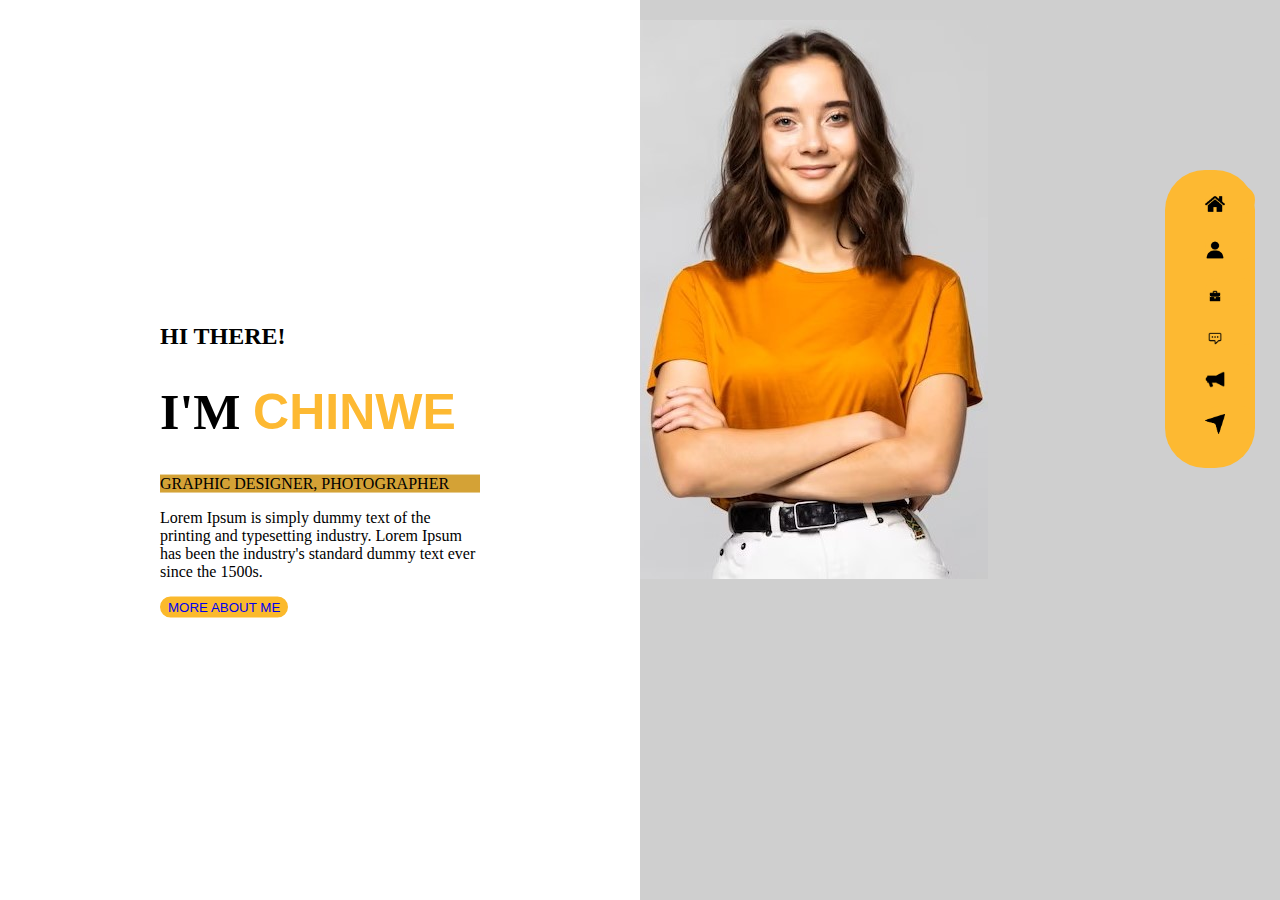
<file: portfolio/index.html>
<!DOCTYPE html>
<html lang="en">
<head>
    <meta charset="UTF-8">
    <meta http-equiv="X-UA-Compatible" content="IE=edge">
    <meta name="viewport" content="width=device-width, initial-scale=1.0">
    <link rel="stylesheet" href="./css/home.css">
    <title>Document</title>
</head>
<body>
    <div class="split left">
        <div class="centered">
            <h2>HI THERE!</h2>
            <h1 class="name1">I'M <span class="name"> CHINWE </span></h1>
            <div class="text">
                <p>GRAPHIC DESIGNER, PHOTOGRAPHER</p>
            </div>
            <p class="text_one">
                Lorem Ipsum is simply dummy text of the printing and typesetting industry.
                Lorem Ipsum has been the industry's standard dummy text ever since the 1500s.
            </p>
            <button class="btn"> <a href="about_me.html"> MORE ABOUT ME </a> </button>
        </div>
      </div>
      
      <div class="split right">
        <div class="bottom">
          <img src="./images/lady_3.jpg" alt="Avatar lady">

            <div class="contact_list">
                <ul>
                    <li> <a href="home.html"> <img src="./images/home.png" alt=""> </a> </li> </br>
                    <li> <a href="about_me.html"> <img src="./images/aboutme.png" alt=""> </a> </li> </br>
                    <li> <a href="resume.html"> <img src="./images/resume.png" alt=""> </a> </li> </br>
                    <li> <a href="portfolio.html"> <img src="./images/portfolio.png" alt=""> </a> </li> </br>
                    <li> <a href="testimonials.html"> <img src="./images/testimonials.png" alt=""> </a> </li> </br>
                    <li> <a href="contact.html"> <img src="./images/contact.png" alt=""> </a> </li> </br>
                </ul>
            </div>

        </div>
      </div>
</body>
</html>
</file>
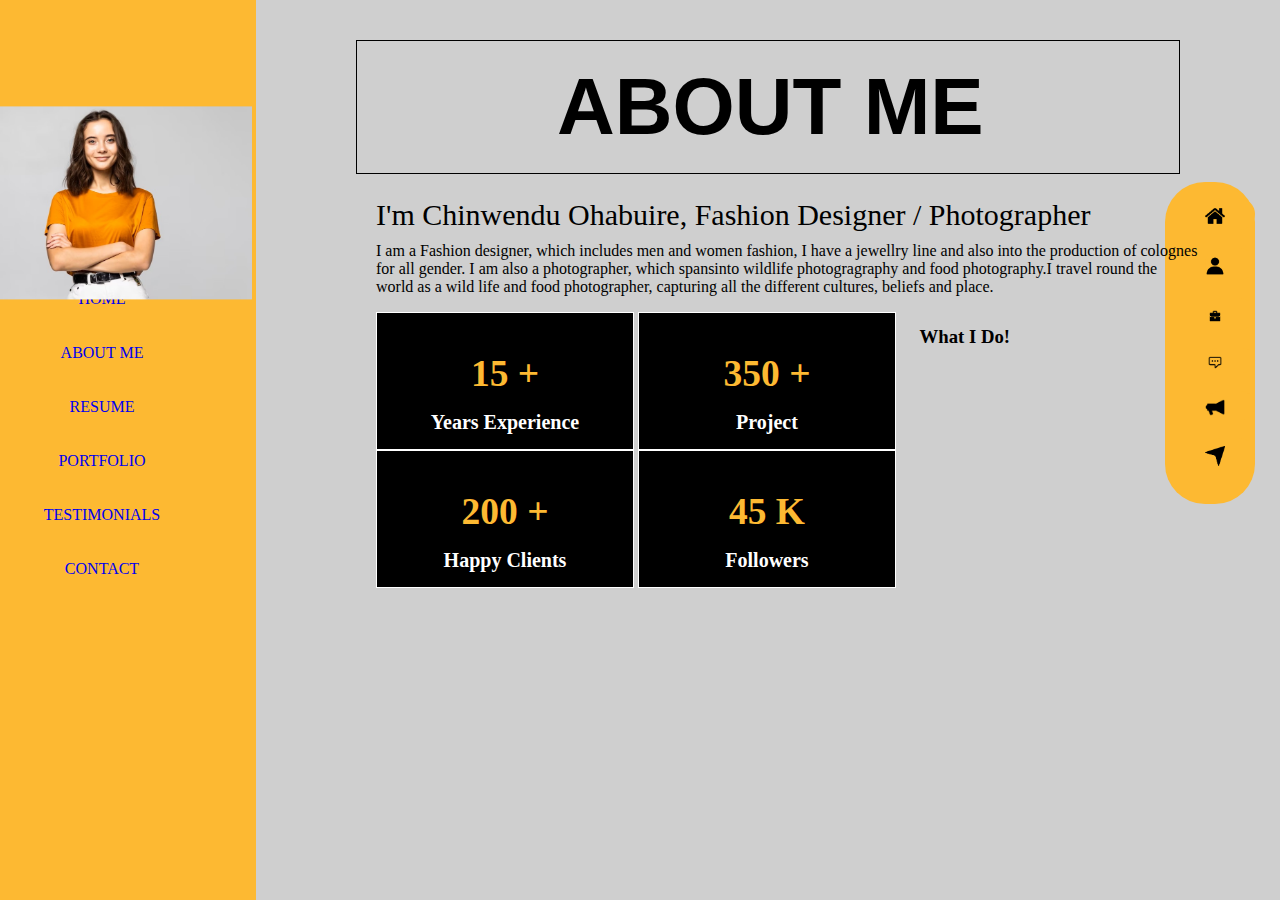
<file: portfolio/about_me.html>
<!DOCTYPE html>
<html lang="en">
<head>
    <meta charset="UTF-8">
    <meta http-equiv="X-UA-Compatible" content="IE=edge">
    <meta name="viewport" content="width=device-width, initial-scale=1.0">
    <link rel="stylesheet" href="./css/about_me.css">
    <title>Document</title>
</head>
<body>
    <div class="split left">

        <div class="centered">
            <img src="./images/lady_2.jpg" alt="">
        </div>

        <div class="left_link">
            <ul>
                <li> <a href="home.html"> HOME </a> </li> </br> </br>
                <li> <a href="about_me.html"> ABOUT ME </a> </li> </br> </br>
                <li> <a href="resume.html"> RESUME </a> </li> </br> </br>
                <li> <a href="portfolio.html"> PORTFOLIO </a> </li> </br> </br>
                <li> <a href="testimonials.html"> TESTIMONIALS </a> </li> </br> </br>
                <li> <a href="contact.html"> CONTACT </a> </li> </br> </br>
            </ul>
        </div>

    </div>
      
    <div class="split right">
        <div class="bottom">

            <div class="about_me">
                <h1> <span id="about_move"> ABOUT ME </span> </h1>
            </div>  
          
            <div class="mid_info">
                    <div class="mid_info1">
                        <p> I'm <span> Chinwendu Ohabuire, </span> Fashion Designer / Photographer </p>
                    </div>

                    <div class="contact_list">
                        <ul>
                            <li> <a href="home.html"> <img src="./images/home.png" alt=""> </a> </li> </br>
                            <li> <a href="about_me.html"> <img src="./images/aboutme.png" alt=""> </a> </li> </br>
                            <li> <a href="resume.html"> <img src="./images/resume.png" alt=""> </a> </li> </br>
                            <li> <a href="portfolio.html"> <img src="./images/portfolio.png" alt=""> </a> </li> </br>
                            <li> <a href="testimonials"> <img src="./images/testimonials.png" alt=""> </a> </li> </br>
                            <li> <a href="contact"> <img src="./images/contact.png" alt=""> </a> </li> </br>
                        </ul>
                    </div>

                    <div class="mid_info2">
                        <p> I am a Fashion designer, which includes men and women fashion, I have a jewellry line and also into the production of colognes <br>
                             for all gender.
                            I am also a photographer, which spansinto wildlife photogragraphy and food photography.I travel round the world as a wild life and
                            food photographer, capturing all the different cultures, beliefs and place.
                        </p>
                    </div>  
                    
                    <div class="four_divs">
                        <div class="four_divs1"> <h2> <span> 15 + </span> <br> <span class="co"> Years Experience </span> </h2> </div> 
                        <div class="four_divs1"> <h2> <span> 350 + </span> <br> <span class="co"> Project </span> </h2> </div> </br>
                        <div class="four_divs1"> <h2> <span> 200 + </span> <br> <span class="co"> Happy Clients </span> </h2> </div> 
                        <div class="four_divs1"> <h2> <span> 45 K </span> <br> <span class="co"> Followers </span> </h2> </div>
                    </div>

                    <div class="work">
                        <h3> What I Do! </h3>
                        <div> </div>
                    </div>

            </div>

        </div>
    </div>
    
</body>
</html>
</file>
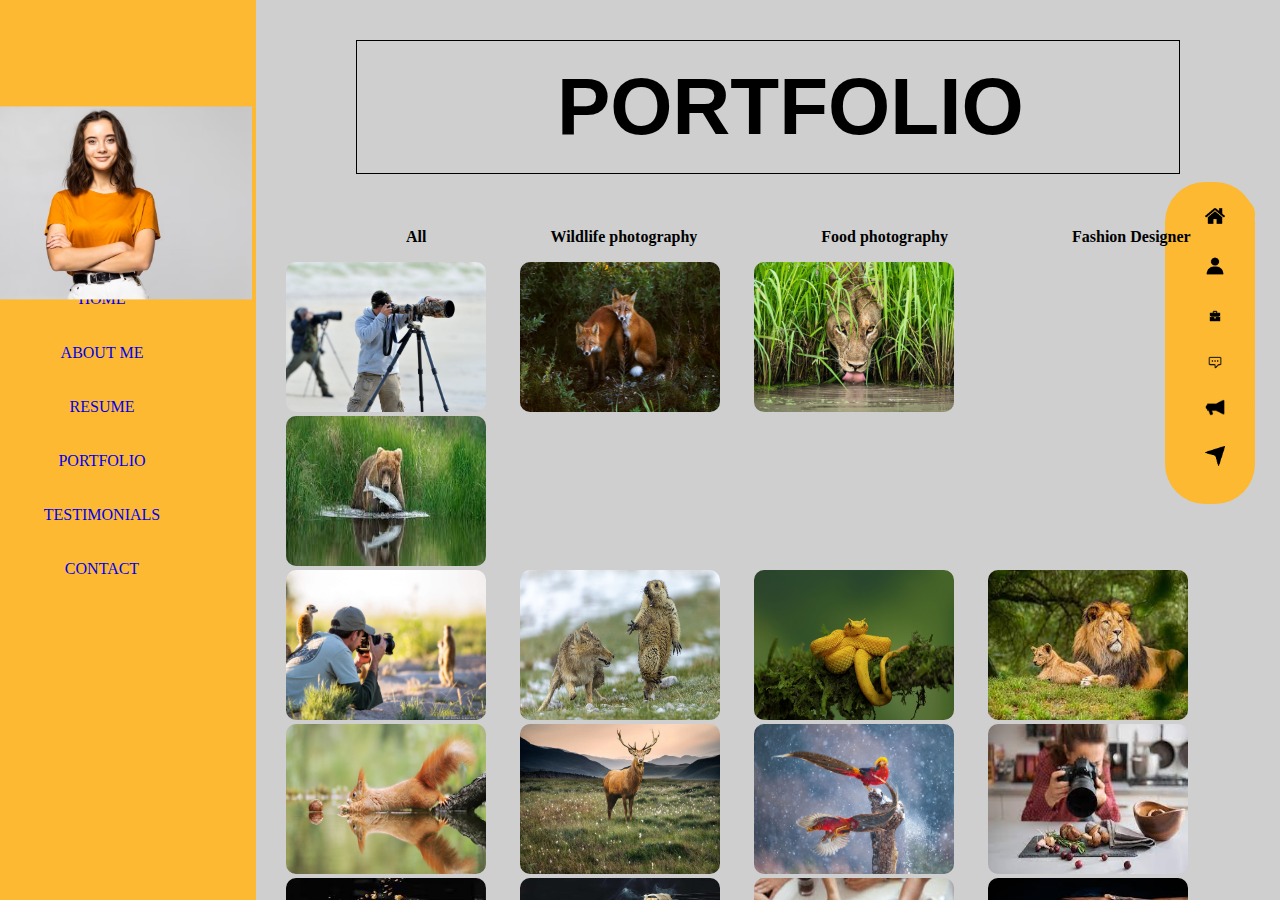
<file: portfolio/all.html>
<!DOCTYPE html>
<html lang="en">
<head>
    <meta charset="UTF-8">
    <meta http-equiv="X-UA-Compatible" content="IE=edge">
    <meta name="viewport" content="width=device-width, initial-scale=1.0">
    <link rel="stylesheet" href="./css/portfolio.css">
    <title>Document</title>
</head>
<body>
    <div class="split left">
        <div class="centered">
            <img src="./images/lady_2.jpg" alt="">
        </div>

        <div class="left_link">
            <ul>
                <li> <a href="home.html"> HOME </a> </li> </br> </br>
                <li> <a href="about_me.html"> ABOUT ME </a> </li> </br> </br>
                <li> <a href="resume.html"> RESUME </a> </li> </br> </br>
                <li> <a href="portfolio.html"> PORTFOLIO </a> </li> </br> </br>
                <li> <a href="testimonials.html"> TESTIMONIALS </a> </li> </br> </br>
                <li> <a href="contact.html"> CONTACT </a> </li> </br> </br>
            </ul>
        </div>        
    </div>
      
    <div class="split right">
        <div class="bottom">

            <div class="about_me">
                <h1> <span id="about_move"> PORTFOLIO </span> </h1>
            </div>  
          
            <div id="content">
            <ul id="contents">
                <li> <a href="all.html"> All</a></li>
                <li> <a href="wildlife photography.html"> Wildlife photography</a></li>
                <li> <a href="food photography.html"> Food photography</a></li>
                <li> <a href="fashion designer.html"> Fashion Designer</a></li>
            </div>

            </ul>

                    <div class="contact_list">
                        <ul>
                            <li> <a href="home.html"> <img src="./images/home.png" alt=""> </a> </li> </br>
                            <li> <a href="about_me.html"> <img src="./images/aboutme.png" alt=""> </a> </li> </br>
                            <li> <a href="resume.html"> <img src="./images/resume.png" alt=""> </a> </li> </br>
                            <li> <a href="portfolio.html"> <img src="./images/portfolio.png" alt=""> </a> </li> </br>
                            <li> <a href="testimonials"> <img src="./images/testimonials.png" alt=""> </a> </li> </br>
                            <li> <a href="contact"> <img src="./images/contact.png" alt=""> </a> </li> </br>
                        </ul>
                    </div>

                    <div id="pictures">
                        <img src="./projectimages/p1.jpg" alt="">
                        <img src="./projectimages/p2.jpg" alt="">
                        <img src="./projectimages/p3.webp" alt="">
                        <img src="./projectimages/p4.jpg" alt=""> <br>
                        <img src="./projectimages/p5.jpg" alt="">
                        <img src="./projectimages/p6.jpg" alt="">
                        <img src="./projectimages/p7.webp" alt="">
                        <img src="./projectimages/p8.jpg" alt=""> <br>
                        <img src="./projectimages/p9.png" alt="">
                        <img src="./projectimages/p10.webp" alt="">
                        <img src="./projectimages/p11.jpg" alt="">
                        <img src="./projectimages/f1.jpg" alt="">
                        <img src="./projectimages/f2.jpg" alt="">
                        <img src="./projectimages/f3.jpg" alt="">
                        <img src="./projectimages/f4.jpg" alt="">
                        <img src="./projectimages/f5.jpg" alt="">
                        <img src="./projectimages/f6.jpg" alt="">
                        <img src="./projectimages/d1.jpg" alt="">
                        <img src="./projectimages/d2.jpg" alt="">
                        <img src="./projectimages/d3.jpg" alt="">
                        <img src="./projectimages/d4.jpg" alt="">
                        <img src="./projectimages/d5.webp" alt="">
                        <img src="./projectimages/d6.jpg" alt="">
                        
                    </div>
</body>
</html>
</file>
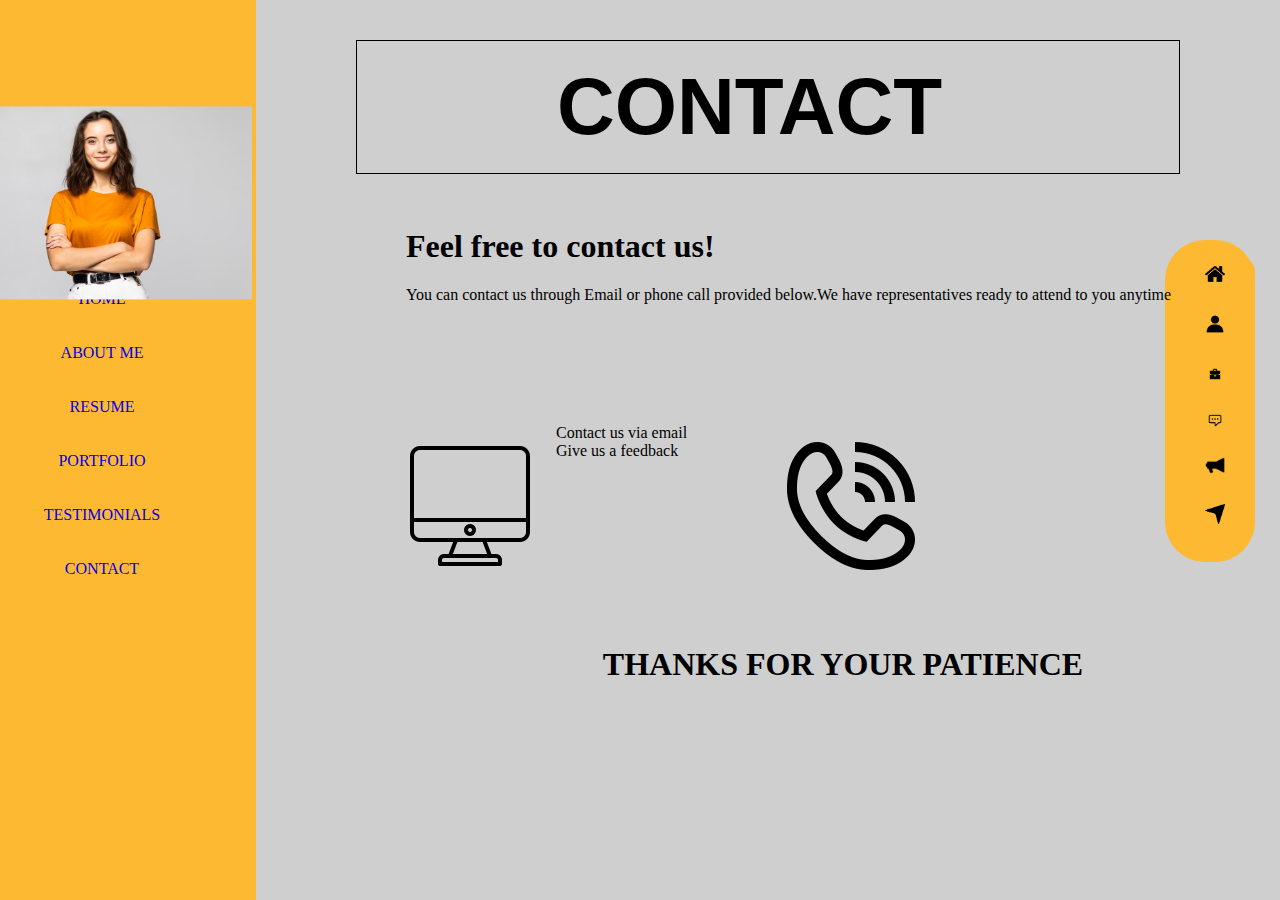
<file: portfolio/contact.html>
<!DOCTYPE html>
<html lang="en">
<head>
    <meta charset="UTF-8">
    <meta http-equiv="X-UA-Compatible" content="IE=edge">
    <meta name="viewport" content="width=device-width, initial-scale=1.0">
    <link rel="stylesheet" href="./css/contact.css">
    <title>Document</title>
</head>
<body>
    <body>
        <div class="split left">
            <div class="centered">
                <img src="./images/lady_2.jpg" alt="">
            </div>
    
            <div class="left_link">
                <ul>
                    <li> <a href="home.html"> HOME </a> </li> </br> </br>
                    <li> <a href="about_me.html"> ABOUT ME </a> </li> </br> </br>
                    <li> <a href="resume.html"> RESUME </a> </li> </br> </br>
                    <li> <a href="portfolio.html"> PORTFOLIO </a> </li> </br> </br>
                    <li> <a href="testimonials.html"> TESTIMONIALS </a> </li> </br> </br>
                    <li> <a href="contact.html"> CONTACT </a> </li> </br> </br>
                </ul>
            </div>        
        </div>
          
        <div class="split right">
            <div class="bottom">
    
                <div class="about_me">
                    <h1> <span id="about_move"> CONTACT </span> </h1>
                </div>  
              
               <div class="write">
                <h1>Feel free to contact us! </h1>
                <p>You can contact us through Email or phone call provided below.We have representatives ready to attend to you anytime</p>

                <div class="contact_list">
                    <ul>
                        <li> <a href="home.html"> <img src="./images/home.png" alt=""> </a> </li> </br>
                        <li> <a href="about_me.html"> <img src="./images/aboutme.png" alt=""> </a> </li> </br>
                        <li> <a href="resume.html"> <img src="./images/resume.png" alt=""> </a> </li> </br>
                        <li> <a href="portfolio.html"> <img src="./images/portfolio.png" alt=""> </a> </li> </br>
                        <li> <a href="testimonials"> <img src="./images/testimonials.png" alt=""> </a> </li> </br>
                        <li> <a href="contact"> <img src="./images/contact.png" alt=""> </a> </li> </br>
                    </ul>
                </div>

                <div class="classpic">
                    <span class="mail"> Contact us via email</span> <br>
                    <span class="feedback">Give us a feedback</span>
                    <img id="image1" src="./projectimages/computer1.png" alt="">
                    <img id="image2" src="./projectimages/phone.png" alt=""> 
                </div>

                <!-- <div class="classpic1">
                    <img src="./projectimages/phone.png" alt="">
                </div> -->
                <br>
                <br>

                <h1 class="note">THANKS FOR YOUR PATIENCE</h1>
            </div>
</body>
</html>
</file>
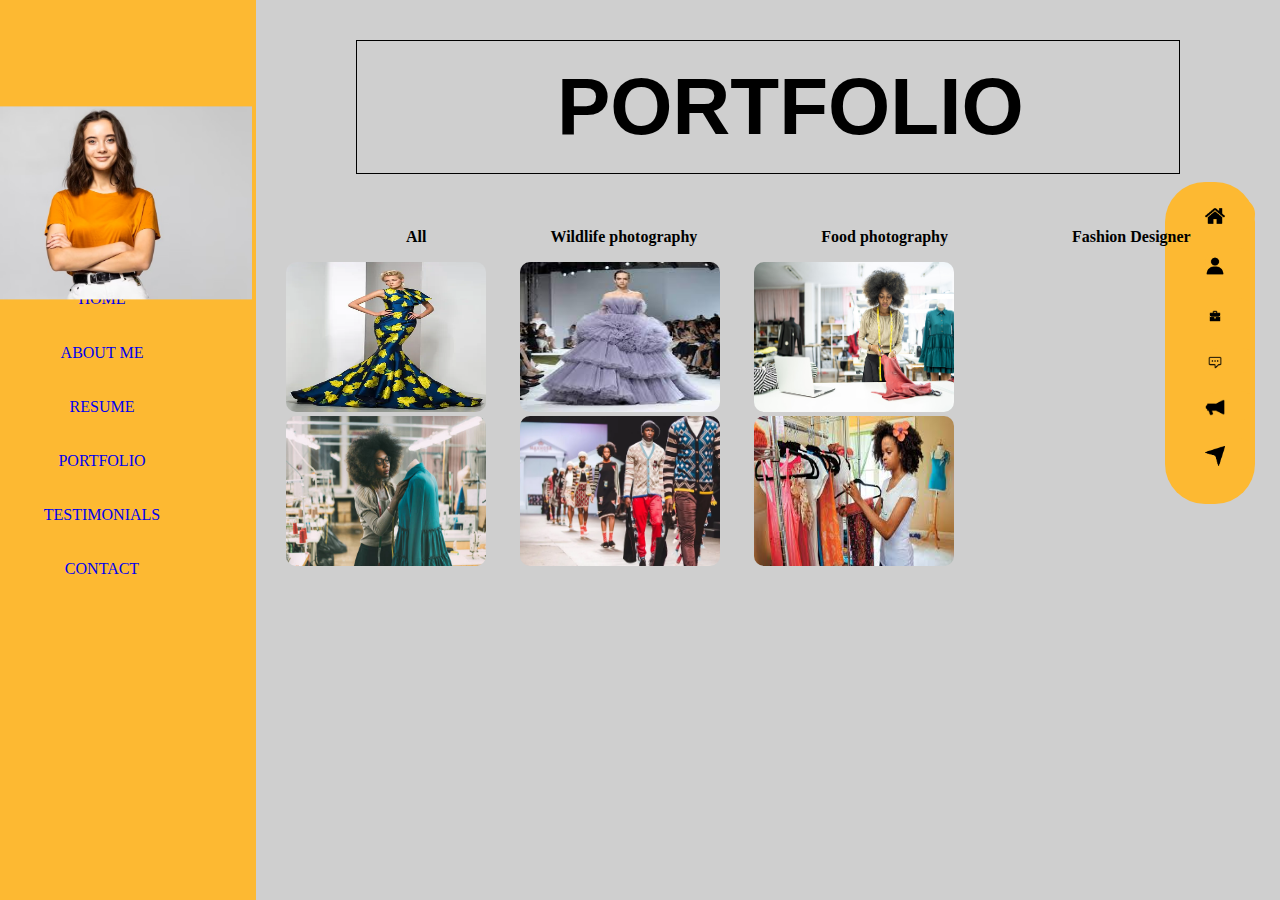
<file: portfolio/fashion designer.html>
<!DOCTYPE html>
<html lang="en">
<head>
    <meta charset="UTF-8">
    <meta http-equiv="X-UA-Compatible" content="IE=edge">
    <meta name="viewport" content="width=device-width, initial-scale=1.0">
    <link rel="stylesheet" href="./css/designer.css">
    <title>Document</title>
</head>
<body>
    <div class="split left">
        <div class="centered">
            <img src="./images/lady_2.jpg" alt="">
        </div>

        <div class="left_link">
            <ul>
                <li> <a href="home.html"> HOME </a> </li> </br> </br>
                <li> <a href="about_me.html"> ABOUT ME </a> </li> </br> </br>
                <li> <a href="resume.html"> RESUME </a> </li> </br> </br>
                <li> <a href="portfolio.html"> PORTFOLIO </a> </li> </br> </br>
                <li> <a href="testimonials.html"> TESTIMONIALS </a> </li> </br> </br>
                <li> <a href="contact.html"> CONTACT </a> </li> </br> </br>
            </ul>
        </div>        
    </div>
    <div class="split right">
        <div class="bottom">

            <div class="about_me">
                <h1> <span id="about_move"> PORTFOLIO </span> </h1>
            </div> 
            <div id="content">
                <ul id="contents">
                    <li> <a href="all.html"> All</a></li>
                    <li> <a href="wildlife photography.html"> Wildlife photography</a></li>
                    <li> <a href="food photography.html"> Food photography</a></li>
                    <li> <a href="fashion designer.html"> Fashion Designer</a></li>
                </div>
    

            <div class="contact_list">
                <ul>
                    <li> <a href="home.html"> <img src="./images/home.png" alt=""> </a> </li> </br>
                    <li> <a href="about_me.html"> <img src="./images/aboutme.png" alt=""> </a> </li> </br>
                    <li> <a href="resume.html"> <img src="./images/resume.png" alt=""> </a> </li> </br>
                    <li> <a href="portfolio.html"> <img src="./images/portfolio.png" alt=""> </a> </li> </br>
                    <li> <a href="testimonials"> <img src="./images/testimonials.png" alt=""> </a> </li> </br>
                    <li> <a href="contact"> <img src="./images/contact.png" alt=""> </a> </li> </br>
                </ul>
            </div> 

    <div class="designer">
        <img src="./projectimages/d1.jpg" alt="">
        <img src="./projectimages/d2.jpg" alt="">
        <img src="./projectimages/d3.jpg" alt="">
        <img src="./projectimages/d4.jpg" alt="">
        <img src="./projectimages/d5.webp" alt="">
        <img src="./projectimages/d6.jpg" alt="">
    </div>
    
</body>
</html>
</file>
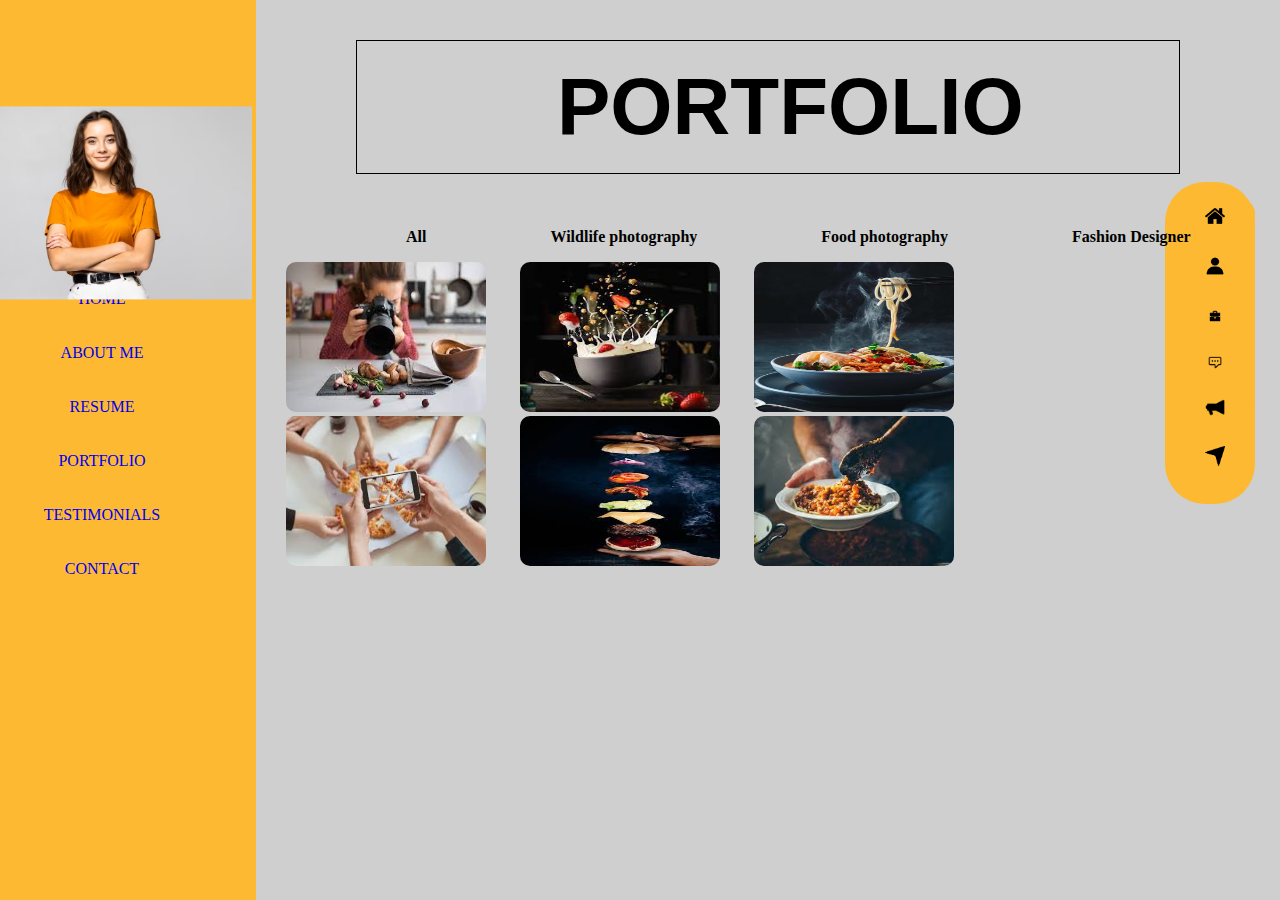
<file: portfolio/food photography.html>
<!DOCTYPE html>
<html lang="en">
<head>
    <meta charset="UTF-8">
    <meta http-equiv="X-UA-Compatible" content="IE=edge">
    <meta name="viewport" content="width=device-width, initial-scale=1.0">
    <link rel="stylesheet" href="./css/food.css">
    <title>Document</title>
</head>
<body>
    <div class="split left">
        <div class="centered">
            <img src="./images/lady_2.jpg" alt="">
        </div>

        <div class="left_link">
            <ul>
                <li> <a href="home.html"> HOME </a> </li> </br> </br>
                <li> <a href="about_me.html"> ABOUT ME </a> </li> </br> </br>
                <li> <a href="resume.html"> RESUME </a> </li> </br> </br>
                <li> <a href="portfolio.html"> PORTFOLIO </a> </li> </br> </br>
                <li> <a href="testimonials.html"> TESTIMONIALS </a> </li> </br> </br>
                <li> <a href="contact.html"> CONTACT </a> </li> </br> </br>
            </ul>
        </div>        
    </div>
    <div class="split right">
        <div class="bottom">

            <div class="about_me">
                <h1> <span id="about_move"> PORTFOLIO </span> </h1>
            </div> 
            <div id="content">
                <ul id="contents">
                    <li> <a href="all.html"> All</a></li>
                    <li> <a href="wildlife photography.html"> Wildlife photography</a></li>
                    <li> <a href="food photography.html"> Food photography</a></li>
                    <li> <a href="fashion designer.html"> Fashion Designer</a></li>
                </div>
    

            <div class="contact_list">
                <ul>
                    <li> <a href="home.html"> <img src="./images/home.png" alt=""> </a> </li> </br>
                    <li> <a href="about_me.html"> <img src="./images/aboutme.png" alt=""> </a> </li> </br>
                    <li> <a href="resume.html"> <img src="./images/resume.png" alt=""> </a> </li> </br>
                    <li> <a href="portfolio.html"> <img src="./images/portfolio.png" alt=""> </a> </li> </br>
                    <li> <a href="testimonials"> <img src="./images/testimonials.png" alt=""> </a> </li> </br>
                    <li> <a href="contact"> <img src="./images/contact.png" alt=""> </a> </li> </br>
                </ul>
            </div> 

    <div class="food">
        <img src="./projectimages/f1.jpg" alt="">
        <img src="./projectimages/f2.jpg" alt="">
        <img src="./projectimages/f3.jpg" alt="">
        <img src="./projectimages/f4.jpg" alt="">
        <img src="./projectimages/f5.jpg" alt="">
        <img src="./projectimages/f6.jpg" alt="">
        
        
    </div>
</body>
</html>
</file>
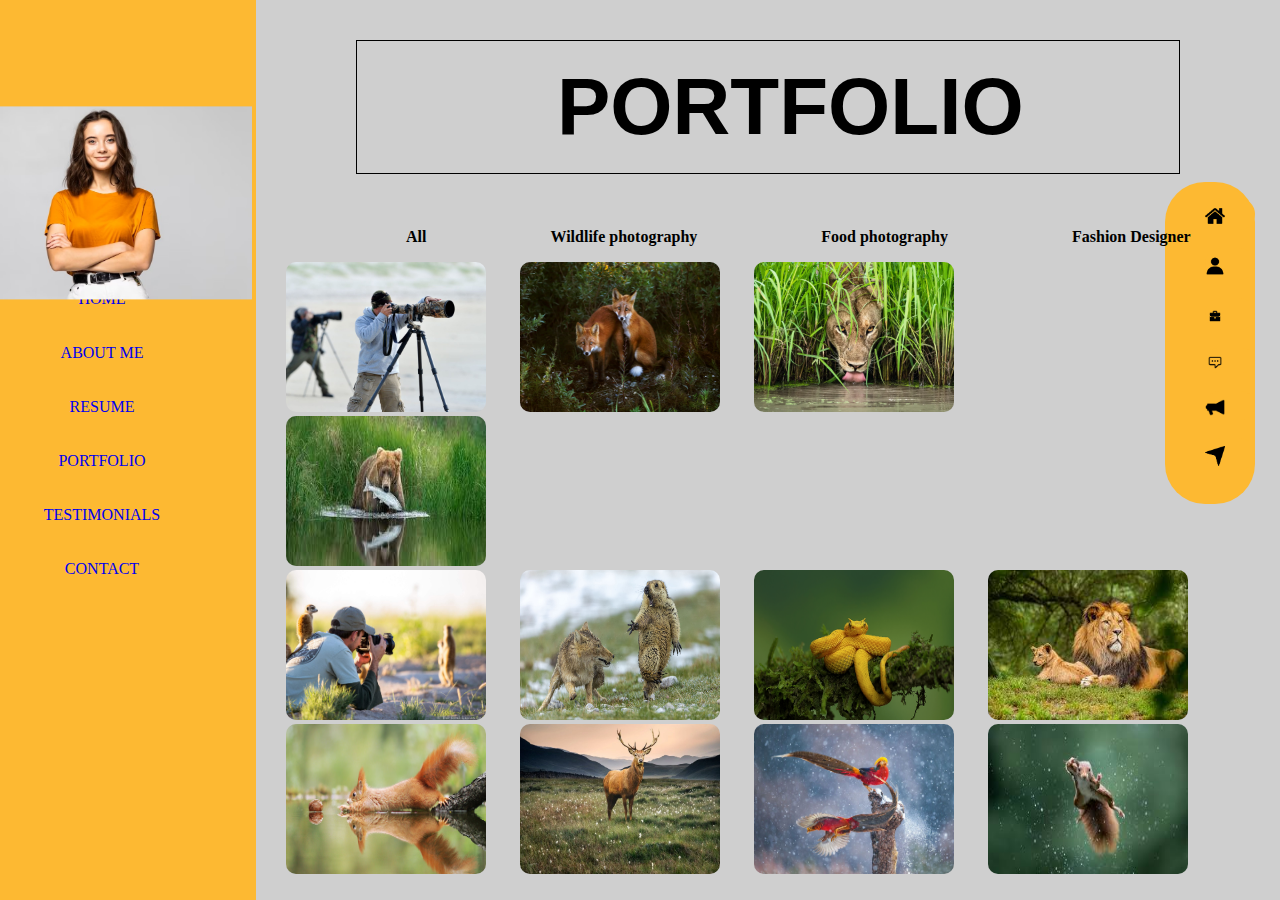
<file: portfolio/portfolio.html>
<!DOCTYPE html>
<html lang="en">
<head>
    <meta charset="UTF-8">
    <meta http-equiv="X-UA-Compatible" content="IE=edge">
    <meta name="viewport" content="width=device-width, initial-scale=1.0">
    <link rel="stylesheet" href="./css/portfolio.css">
    <title>Document</title>
</head>
<body>
    <div class="split left">
        <div class="centered">
            <img src="./images/lady_2.jpg" alt="">
        </div>

        <div class="left_link">
            <ul>
                <li> <a href="home.html"> HOME </a> </li> </br> </br>
                <li> <a href="about_me.html"> ABOUT ME </a> </li> </br> </br>
                <li> <a href="resume.html"> RESUME </a> </li> </br> </br>
                <li> <a href="portfolio.html"> PORTFOLIO </a> </li> </br> </br>
                <li> <a href="testimonials.html"> TESTIMONIALS </a> </li> </br> </br>
                <li> <a href="contact.html"> CONTACT </a> </li> </br> </br>
            </ul>
        </div>        
    </div>
      
    <div class="split right">
        <div class="bottom">

            <div class="about_me">
                <h1> <span id="about_move"> PORTFOLIO </span> </h1>
            </div>  
          
            <div id="content">
            <ul id="contents">
                <li> <a href="all.html"> All</a></li>
                <li> <a href="wildlife photography.html"> Wildlife photography</a></li>
                <li> <a href="food photography.html"> Food photography</a></li>
                <li> <a href="fashion designer.html"> Fashion Designer</a></li>
            </div>

            </ul>

                    <div class="contact_list">
                        <ul>
                            <li> <a href="home.html"> <img src="./images/home.png" alt=""> </a> </li> </br>
                            <li> <a href="about_me.html"> <img src="./images/aboutme.png" alt=""> </a> </li> </br>
                            <li> <a href="resume.html"> <img src="./images/resume.png" alt=""> </a> </li> </br>
                            <li> <a href="portfolio.html"> <img src="./images/portfolio.png" alt=""> </a> </li> </br>
                            <li> <a href="testimonials.html"> <img src="./images/testimonials.png" alt=""> </a> </li> </br>
                            <li> <a href="contact.html"> <img src="./images/contact.png" alt=""> </a> </li> </br>
                        </ul>
                    </div>

                    <div id="pictures">
                        <img src="./projectimages/p1.jpg" alt="">
                        <img src="./projectimages/p2.jpg" alt="">
                        <img src="./projectimages/p3.webp" alt="">
                        <img src="./projectimages/p4.jpg" alt=""> <br>
                        <img src="./projectimages/p5.jpg" alt="">
                        <img src="./projectimages/p6.jpg" alt="">
                        <img src="./projectimages/p7.webp" alt="">
                        <img src="./projectimages/p8.jpg" alt=""> <br>
                        <img src="./projectimages/p9.png" alt="">
                        <img src="./projectimages/p10.webp" alt="">
                        <img src="./projectimages/p11.jpg" alt="">
                        <img src="./projectimages/p12.jpg" alt="">
                    </div>
</body>
</html>
</file>
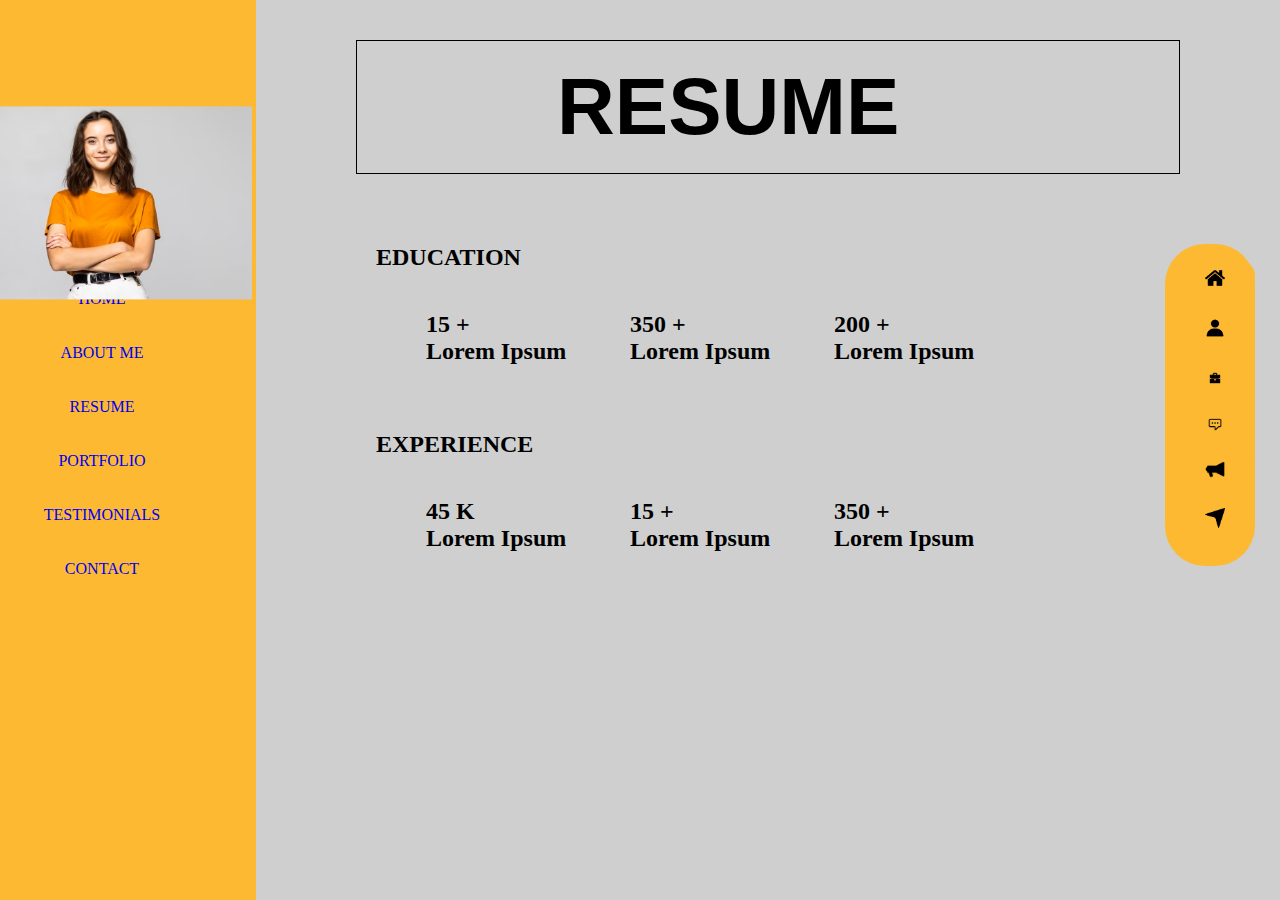
<file: portfolio/resume.html>
<!DOCTYPE html>
<html lang="en">
<head>
    <meta charset="UTF-8">
    <meta http-equiv="X-UA-Compatible" content="IE=edge">
    <meta name="viewport" content="width=device-width, initial-scale=1.0">
    <link rel="stylesheet" href="./css/resume.css">
    <title>Document</title>
</head>
<body>
    <div class="split left">
        <div class="centered">
            <img src="./images/lady_2.jpg" alt="">
        </div>

        <div class="left_link"> 
            <ul>
                <li> <a href="home.html"> HOME </a> </li> </br> </br>
                <li> <a href="about_me.html"> ABOUT ME </a> </li> </br> </br>
                <li> <a href="resume.html"> RESUME </a> </li> </br> </br>
                <li> <a href="portfolio.html"> PORTFOLIO </a> </li> </br> </br>
                <li> <a href="testimonials.html"> TESTIMONIALS </a> </li> </br> </br>
                <li> <a href="contact.html"> CONTACT </a> </li> </br> </br>
            </ul>
        </div>        
    </div>
      
    <div class="split right">
        <div class="bottom">

            <div class="about_me">
                <h1> <span id="about_move"> RESUME </span> </h1>
            </div>  
          
            <div class="mid_info">

                    <div class="contact_list">
                        <ul>
                            <li> <a href="home.html"> <img src="./images/home.png" alt=""> </a> </li> </br>
                            <li> <a href="about_me.html"> <img src="./images/aboutme.png" alt=""> </a> </li> </br>
                            <li> <a href="resume.html"> <img src="./images/resume.png" alt=""> </a> </li> </br>
                            <li> <a href="portfolio.html"> <img src="./images/portfolio.png" alt=""> </a> </li> </br>
                            <li> <a href="testimonials.html"> <img src="./images/testimonials.png" alt=""> </a> </li> </br>
                            <li> <a href="contact.html"> <img src="./images/contact.png" alt=""> </a> </li> </br>
                        </ul>
                    </div>

                    <div class="four_divs">
                        <h2> EDUCATION </h2>
                        <div class="four_divs1"> 
                            <h2> <span> 15 + </span> <br> <span> Lorem Ipsum </span> </h2> 
                        </div> 

                        <div class="four_divs1">
                             <h2> <span> 350 + </span> <br> <span> Lorem Ipsum </span> </h2>
                        </div> 

                        <div class="four_divs1">
                             <h2> <span> 200 + </span> <br> <span> Lorem Ipsum </span> </h2>
                        </div> </br>

                        <h2> EXPERIENCE </h2>
                        <div class="four_divs1"> 
                            <h2> <span> 45 K </span> <br> <span> Lorem Ipsum </span> </h2>
                        </div>

                        <div class="four_divs1"> 
                            <h2> <span> 15 + </span> <br> <span> Lorem Ipsum </span> </h2> 
                        </div> 

                        <div class="four_divs1">
                             <h2> <span> 350 + </span> <br> <span> Lorem Ipsum </span> </h2>
                        </div>

                    </div>

            </div>

        </div>
    </div>
    

</body>
</html>
</file>
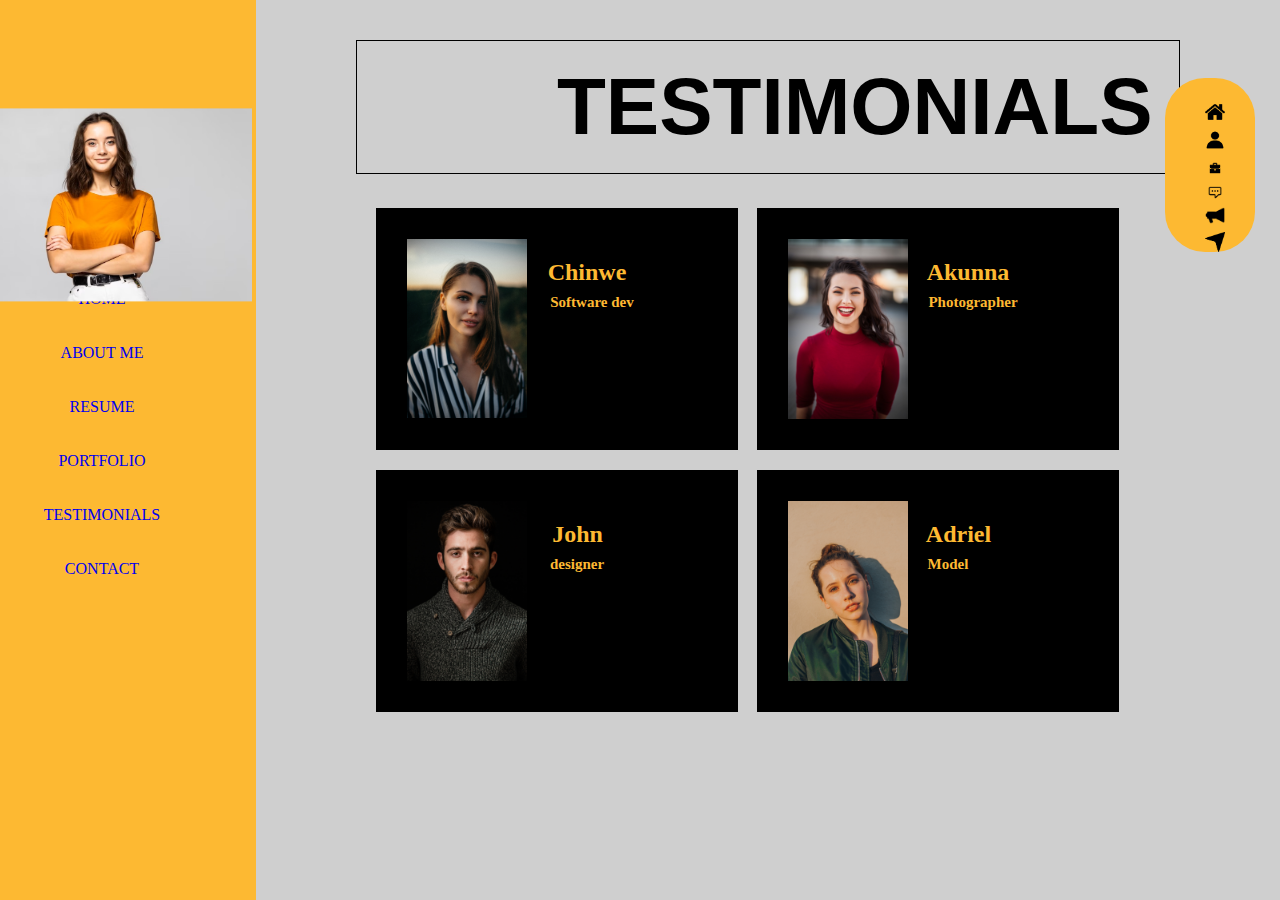
<file: portfolio/testimonials.html>
<!DOCTYPE html>
<html lang="en">
<head>
    <meta charset="UTF-8">
    <meta http-equiv="X-UA-Compatible" content="IE=edge">
    <meta name="viewport" content="width=device-width, initial-scale=1.0">
    <link rel="stylesheet" href="./css/testimonials.css">
    <title>Document</title>
</head>
<body>
    <div class="split left">
        <div class="centered">
            <img src="./images/lady_2.jpg" alt="">
        </div>

        <div class="left_link"> 
            <ul>
                <li> <a href="home.html"> HOME </a> </li> </br> </br>
                <li> <a href="about_me.html"> ABOUT ME </a> </li> </br> </br>
                <li> <a href="resume.html"> RESUME </a> </li> </br> </br>
                <li> <a href="portfolio.html"> PORTFOLIO </a> </li> </br> </br>
                <li> <a href="testimonials.html"> TESTIMONIALS </a> </li> </br> </br>
                <li> <a href="contact.html"> CONTACT </a> </li> </br> </br>
            </ul>
        </div>        
    </div>
      
    <div class="split right">
        <div class="bottom">

            <div class="about_me">
                <h1> <span id="about_move"> TESTIMONIALS </span> </h1>
            </div>  
          
            <div class="mid_info">

                    <div class="contact_list">
                        <ul>
                            <li> <a href="home.html"> <img src="./images/home.png" alt=""> </a> </li> </br>
                            <li> <a href="about_me.html"> <img src="./images/aboutme.png" alt=""> </a> </li> </br>
                            <li> <a href="resume.html"> <img src="./images/resume.png" alt=""> </a> </li> </br>
                            <li> <a href="portfolio.html"> <img src="./images/portfolio.png" alt=""> </a> </li> </br>
                            <li> <a href="testimonials.html"> <img src="./images/testimonials.png" alt=""> </a> </li> </br>
                            <li> <a href="contact.html"> <img src="./images/contact.png" alt=""> </a> </li> </br>
                        </ul>
                    </div>

                    <div class="master">
                        <div class="four_divs">
                            <div class="four_divs1"> <img src="./images/t1.jpg" alt=""> <h2> <span class="name"> Chinwe </span> <br> <span class="job1"> Software dev </span> </h2> </div> 
                            <div class="four_divs1"> <img src="./images/t2.jpg" alt=""> <h2> <span class="name"> Akunna </span> <br> <span class="job1"> Photographer </span> </h2> </div>
                        </div>
    
                        <div class="four_divs2">
                            <div class="four_divs1"> <img src="./images/t3.jpg" alt=""> <h2> <span class="name1"> John </span> <br> <span class="job2"> designer </span> </h2> </div> 
                            <div class="four_divs1"> <img src="./images/t4.jpg" alt=""> <h2> <span class="name1"> Adriel </span> <br> <span class="job3"> Model </span> </h2> </div>
                        </div>
                    </div>
            </div>

        </div>
    </div>
    

</body>
</html>
</file>
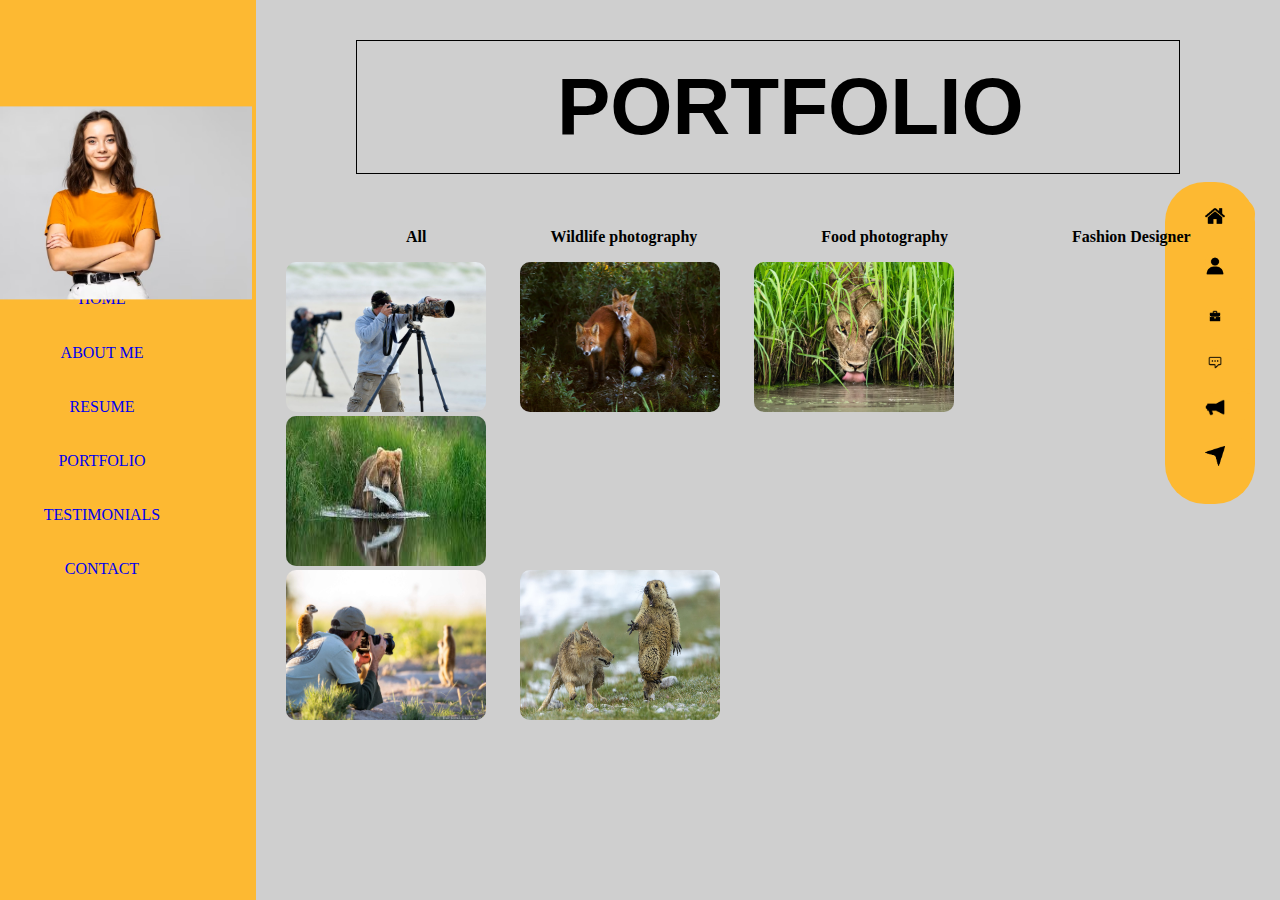
<file: portfolio/wildlife photography.html>
<!DOCTYPE html>
<html lang="en">
<head>
    <meta charset="UTF-8">
    <meta http-equiv="X-UA-Compatible" content="IE=edge">
    <meta name="viewport" content="width=device-width, initial-scale=1.0">
    <link rel="stylesheet" href="./css/wildlife.css">
    <title>Document</title>
</head>
<body>
    <div class="split left">
        <div class="centered">
            <img src="./images/lady_2.jpg" alt="">
        </div>

        <div class="left_link">
            <ul>
                <li> <a href="home.html"> HOME </a> </li> </br> </br>
                <li> <a href="about_me.html"> ABOUT ME </a> </li> </br> </br>
                <li> <a href="resume.html"> RESUME </a> </li> </br> </br>
                <li> <a href="portfolio.html"> PORTFOLIO </a> </li> </br> </br>
                <li> <a href="testimonials.html"> TESTIMONIALS </a> </li> </br> </br>
                <li> <a href="contact.html"> CONTACT </a> </li> </br> </br>
            </ul>
        </div>        
    </div>
    <div class="split right">
        <div class="bottom">

            <div class="about_me">
                <h1> <span id="about_move"> PORTFOLIO </span> </h1>
            </div> 
            <div id="content">
                <ul id="contents">
                    <li> <a href="all.html"> All</a></li>
                    <li> <a href="wildlife photography.html"> Wildlife photography</a></li>
                    <li> <a href="food photography.html"> Food photography</a></li>
                    <li> <a href="fashion designer.html"> Fashion Designer</a></li>
                </div>
    

            <div class="contact_list">
                <ul>
                    <li> <a href="home.html"> <img src="./images/home.png" alt=""> </a> </li> </br>
                    <li> <a href="about_me.html"> <img src="./images/aboutme.png" alt=""> </a> </li> </br>
                    <li> <a href="resume.html"> <img src="./images/resume.png" alt=""> </a> </li> </br>
                    <li> <a href="portfolio.html"> <img src="./images/portfolio.png" alt=""> </a> </li> </br>
                    <li> <a href="testimonials"> <img src="./images/testimonials.png" alt=""> </a> </li> </br>
                    <li> <a href="contact"> <img src="./images/contact.png" alt=""> </a> </li> </br>
                </ul>
            </div> 

    <div class="wildlife">
        <img src="./projectimages/p1.jpg" alt="">
        <img src="./projectimages/p2.jpg" alt="">
        <img src="./projectimages/p3.webp" alt="">
        <img src="./projectimages/p4.jpg" alt=""><br>
        <img src="./projectimages/p5.jpg" alt="">
        <img src="./projectimages/p6.jpg" alt="">
        
        
    </div>
</body>
</html>
</file>
<file: portfolio/css/home.css>
/* Split the screen in half */
.split {
    height: 100%;
    width: 50%;
    position: fixed;
    z-index: 1;
    top: 0;
    overflow-x: hidden;
    padding-top: 20px;
  }
  
  /* Control the left side */
  .left {
    left: 0;
    background-color: #fff;
  }
  
  /* Control the right side */
  .right {
    right: 0;
    background-color:  #cfcfcf;
  }
  
  /* If you want the content centered horizontally and vertically */
  .centered {
    position: absolute;
    top: 50%;
    left: 50%;
    transform: translate(-50%, -50%);
    text-align: left;
  }
  
  /* Style the image inside the centered container, if needed */
  .bottom img {
    text-align: left;
    vertical-align: bottom;
    max-width: 500px;
  }

.text {
    background-color: #d4a236;
}

.text_one {
    text-align: left;
}

.btn {
    color: white;
    background-color: #fbb92c;
    border: 2px solid #fbb92c;
    border-radius: 20px;

}

.btn a {
    text-decoration: none;
}

.contact_list {
    float: right;
    margin-top: 150px;
    margin-right: 25px;
    background-color: #fdb932;
    border-radius: 40px;
}

.contact_list ul li {
    list-style-type: none;
    border-radius: 20px;
    background-color: #fdb932;
}

.contact_list ul li a {
    text-decoration: none;
}

.contact_list ul li a img {
    max-width: 20px;
    margin-right: 30px;
    margin-top: 8px;
}

.name{
  font-size: 50px;
  font-family: 'Franklin Gothic Medium', 'Arial Narrow', Arial, sans-serif;
  color: #fdb932;
}

.name1{
  font-size: 50px;
}
</file>
<file: portfolio/css/about_me.css>
.split {
    height: 100%;
    width: 80%;
    position: fixed;
    z-index: 1;
    top: 0;
    overflow-x: hidden;
    padding-top: 20px;
  }
  
  /* Control the left side */
  .left {
    left: 0;
    background-color: #fdb932;
  }
  
  /* Control the right side */
  .right {
    right: 0;
    background-color: #cfcfcf;
  }
  
  /* If you want the content centered horizontally and vertically */
  .centered {
    position: absolute;
    top: 50%;
    left: 50%;
    transform: translate(-50%, -50%);
    text-align: center;
  }

.centered img {
    max-width: 300px;
    margin-right: 820px;
    margin-bottom: 510px;
}  

.left_link {
    margin-top: 270px;
    margin-right: 860px;
}

.left_link ul li {
    list-style: none;
    text-align: center;
}

.left_link ul li a {
    text-decoration: none;
}

.about_me h1 {
    font-size: 80px;
    font-family: sans-serif;
    margin-right: 100px;
    margin-left: 100px;
    margin-top: 20px;
    border: 1px solid black;
    padding: 20px;
} 

#about_move {
    margin-left: 180px;
} 

.mid_info {
    margin-left: 120px;
    margin-top: -30px;
}

.mid_info1 {
    font-size: 30px;
}

.mid_info1 p {
    font-weight: lighter;
}

.mid_info2 {
    text-align: left;
    margin-top: -20px;
    
}

.contact_list {
    float: right;
    margin-top: -80px;
    margin-right: 25px;
    background-color: #fdb932;
    border-radius: 40px;
}
.contact_list ul li {
    list-style-type: none;
    border-radius: 20px;
    background-color: #fdb932;
}

.contact_list ul li a {
    text-decoration: none;
}

.contact_list ul li a img {
    max-width: 20px;
    margin-right: 30px;
    margin-top: 8px;
}

.four_divs1 {
    display: inline-block;
    border: 1px solid #fff;
    padding: 0.5rem 0.5rem;
    vertical-align: middle;
    width: 240px;
    height: 120px;
    text-align: center;
    background-color: black;
    color: #fdb932;
    font-size: 25px;
}

.work {
    float: right;
    margin-top: -280px;
    margin-right: 270px;
}

.co{
    color: white;
    font-size: 20px;
}

/* body{
	color:#fff;
}

.left{
	background-color:#11181e;
	width:20%;
	float:left;
	height:100vh;
    box-sizing: border-box;
    margin:0;
    padding:0;	
    top: 0;
    left: 0;
    position: fixed;
}

.right{
	background-color:#f1c40f;
	width:80%;
	float:left;
	height:100vh;
	margin:0;
	padding:0;
    box-sizing: border-box;
    top: 0;
    right: 0;
    position: fixed;
}

.about_me h1 {
    font-size: 80px;
    font-family: sans-serif;
    border: 1px solid black;
    padding: 20px 20px 20px 20px;
    color: black;
} 

#about_move {
    margin-left: 300px;
} */
</file>
<file: portfolio/css/portfolio.css>
.split {
    height: 100%;
    width: 80%;
    position: fixed;
    z-index: 1;
    top: 0;
    overflow-x: hidden;
    padding-top: 20px;
  }
  
  /* Control the left side */
  .left {
    left: 0;
    background-color: #fdb932;
  }
  
  /* Control the right side */
  .right {
    right: 0;
    background-color: #cfcfcf;
  }
  
  /* If you want the content centered horizontally and vertically */
  .centered {
    position: absolute;
    top: 50%;
    left: 50%;
    transform: translate(-50%, -50%);
    text-align: center;
  }

  .centered img {
    max-width: 300px;
    margin-right: 820px;
    margin-bottom: 510px;
}  

.left_link {
    margin-top: 270px;
    margin-right: 860px;
}

.left_link ul li {
    list-style: none;
    text-align: center;
}

.left_link ul li a {
    text-decoration: none;
}

.about_me h1 {
    font-size: 80px;
    font-family: sans-serif;
    margin-right: 100px;
    margin-left: 100px;
    margin-top: 20px;
    border: 1px solid black;
    padding: 20px;
} 

#about_move {
    margin-left: 180px;
} 

.mid_info {
    margin-left: 120px;
    margin-top: -30px;
}

.mid_info1 {
    font-size: 30px;
}

.mid_info1 p {
    font-weight: lighter;
}

.mid_info2 {
    text-align: left;
    margin-top: -20px;
}

.contact_list {
    float: right;
    margin-top: -80px;
    margin-right: 25px;
    background-color: #fdb932;
    border-radius: 40px;
}
.contact_list ul li {
    list-style-type: none;
    border-radius: 20px;
    background-color: #fdb932;
}

.contact_list ul li a {
    text-decoration: none;
}

.contact_list ul li a img {
    max-width: 20px;
    margin-right: 30px;
    margin-top: 8px;
}

.four_divs1 {
    display: inline-block;
    border: 1px solid black;
    padding: 0.5rem 0.5rem;
    vertical-align: middle;
    width: 240px;
    height: 120px;
    text-align: center;
}

.work {
    float: right;
    margin-top: -280px;
    margin-right: 270px;
}

#pictures img{
  width: 200px;
  height: 150px;
  margin-left: 30px;
  padding: 0px 0px 0px 0px;
  box-shadow: 3px solid grey;
  border-radius: 10px;
  box-sizing: border-box;
}

#content li  {
    list-style-type: none;
    text-decoration: none;
    display: inline;
    padding: 10px;
    margin-left: 100px;
    font-weight: bolder;
    

}

#contents li a{
    list-style-type: none;
    text-decoration: none;
    color: black;
}

/* a:link{
    color: brown;
    text-decoration: none;
    border-bottom:2px solid black ;
    list-style-type: none;
} */

a:visited{
    color: red;
    border-bottom: none;
}

/* a:hover{
    cursor: grab;
    font-size: 20px;
    border-bottom: none;
    text-transform: uppercase;
    color: chartreuse;
} */

a:active{
    font-style: oblique;
    font-family: 'Times New Roman', Times, serif;
}
</file>
<file: portfolio/css/contact.css>
.split {
    height: 100%;
    width: 80%;
    position: fixed;
    z-index: 1;
    top: 0;
    overflow-x: hidden;
    padding-top: 20px;
  }
  
  /* Control the left side */
  .left {
    left: 0;
    background-color: #fdb932;
  }
  
  /* Control the right side */
  .right {
    right: 0;
    background-color: #cfcfcf;
  }
  
  /* If you want the content centered horizontally and vertically */
  .centered {
    position: absolute;
    top: 50%;
    left: 50%;
    transform: translate(-50%, -50%);
    text-align: center;
  }

  .centered img {
    max-width: 300px;
    margin-right: 820px;
    margin-bottom: 510px;
}  

.left_link {
    margin-top: 270px;
    margin-right: 860px;
}

.left_link ul li {
    list-style: none;
    text-align: center;
}

.left_link ul li a {
    text-decoration: none;
}

.about_me h1 {
    font-size: 80px;
    font-family: sans-serif;
    margin-right: 100px;
    margin-left: 100px;
    margin-top: 20px;
    border: 1px solid black;
    padding: 20px;
} 

#about_move {
    margin-left: 180px;
} 

.mid_info {
    margin-left: 120px;
    margin-top: -30px;
}

.mid_info1 {
    font-size: 30px;
}

.mid_info1 p {
    font-weight: lighter;
}

.mid_info2 {
    text-align: left;
    margin-top: -20px;
}

.contact_list {
    float: right;
    margin-top: -80px;
    margin-right: 25px;
    background-color: #fdb932;
    border-radius: 40px;
}
.contact_list ul li {
    list-style-type: none;
    border-radius: 20px;
    background-color: #fdb932;
}

.contact_list ul li a {
    text-decoration: none;
}

.contact_list ul li a img {
    max-width: 20px;
    margin-right: 30px;
    margin-top: 8px;
}

.four_divs1 {
    display: inline-block;
    border: 1px solid black;
    padding: 0.5rem 0.5rem;
    vertical-align: middle;
    width: 240px;
    height: 120px;
    text-align: center;
}

.work {
    float: right;
    margin-top: -280px;
    margin-right: 270px;
}

.write{
margin-left: 150px;
}

.classpic{
    margin-top: 120px;
}

#image1 {
    float: left;
}

#image2 {
    float: right;
    margin-right: 250px;
}

.note {
    margin-top: 150px;
    text-align: center;
    margin-bottom: 150px;
}

.mail {
    margin-left: 150px;
}

.feedback {
    margin-left: 22px;
    margin-bottom: -400px;
    margin-top: 400px;
}
</file>
<file: portfolio/css/designer.css>
.split {
    height: 100%;
    width: 80%;
    position: fixed;
    z-index: 1;
    top: 0;
    overflow-x: hidden;
    padding-top: 20px;
  }
  
  /* Control the left side */
  .left {
    left: 0;
    background-color: #fdb932;
  }
  
  /* Control the right side */
  .right {
    right: 0;
    background-color: #cfcfcf;
  }
  
  /* If you want the content centered horizontally and vertically */
  .centered {
    position: absolute;
    top: 50%;
    left: 50%;
    transform: translate(-50%, -50%);
    text-align: center;
  }

  .centered img {
    max-width: 300px;
    margin-right: 820px;
    margin-bottom: 510px;
}  

.left_link {
    margin-top: 270px;
    margin-right: 860px;
}

.left_link ul li {
    list-style: none;
    text-align: center;
}

.left_link ul li a {
    text-decoration: none;
}

.about_me h1 {
    font-size: 80px;
    font-family: sans-serif;
    margin-right: 100px;
    margin-left: 100px;
    margin-top: 20px;
    border: 1px solid black;
    padding: 20px;
} 

#about_move {
    margin-left: 180px;
} 

.mid_info {
    margin-left: 120px;
    margin-top: -30px;
}

.mid_info1 {
    font-size: 30px;
}

.mid_info1 p {
    font-weight: lighter;
}

.mid_info2 {
    text-align: left;
    margin-top: -20px;
}

.contact_list {
    float: right;
    margin-top: -80px;
    margin-right: 25px;
    background-color: #fdb932;
    border-radius: 40px;
}
.contact_list ul li {
    list-style-type: none;
    border-radius: 20px;
    background-color: #fdb932;
}

.contact_list ul li a {
    text-decoration: none;
}

.contact_list ul li a img {
    max-width: 20px;
    margin-right: 30px;
    margin-top: 8px;
}

.four_divs1 {
    display: inline-block;
    border: 1px solid black;
    padding: 0.5rem 0.5rem;
    vertical-align: middle;
    width: 240px;
    height: 120px;
    text-align: center;
}

.work {
    float: right;
    margin-top: -280px;
    margin-right: 270px;
}

/* #pictures img{
    width: 200px;
    height: 150px;
    margin-left: 30px;
    padding: 0px 0px 0px 0px;
    box-shadow: 3px solid grey;
    border-radius: 10px;
    box-sizing: border-box;
  }
   */
  #content li  {
      list-style-type: none;
      text-decoration: none;
      display: inline;
      padding: 10px;
      margin-left: 100px;
      font-weight: bolder;
      
  
  }
  
  #contents li a{
      list-style-type: none;
      text-decoration: none;
      color: black;
  }
  
  .designer img {
    width: 200px;
    height: 150px;
    margin-left: 30px;
    padding: 0px 0px 0px 0px;
    box-shadow: 3px solid grey;
    border-radius: 10px;
    box-sizing: border-box;
  }
</file>
<file: portfolio/css/food.css>
.split {
    height: 100%;
    width: 80%;
    position: fixed;
    z-index: 1;
    top: 0;
    overflow-x: hidden;
    padding-top: 20px;
  }
  
  /* Control the left side */
  .left {
    left: 0;
    background-color: #fdb932;
  }
  
  /* Control the right side */
  .right {
    right: 0;
    background-color: #cfcfcf;
  }
  
  /* If you want the content centered horizontally and vertically */
  .centered {
    position: absolute;
    top: 50%;
    left: 50%;
    transform: translate(-50%, -50%);
    text-align: center;
  }

  .centered img {
    max-width: 300px;
    margin-right: 820px;
    margin-bottom: 510px;
}  

.left_link {
    margin-top: 270px;
    margin-right: 860px;
}

.left_link ul li {
    list-style: none;
    text-align: center;
}

.left_link ul li a {
    text-decoration: none;
}

.about_me h1 {
    font-size: 80px;
    font-family: sans-serif;
    margin-right: 100px;
    margin-left: 100px;
    margin-top: 20px;
    border: 1px solid black;
    padding: 20px;
} 

#about_move {
    margin-left: 180px;
} 

.mid_info {
    margin-left: 120px;
    margin-top: -30px;
}

.mid_info1 {
    font-size: 30px;
}

.mid_info1 p {
    font-weight: lighter;
}

.mid_info2 {
    text-align: left;
    margin-top: -20px;
}

.contact_list {
    float: right;
    margin-top: -80px;
    margin-right: 25px;
    background-color: #fdb932;
    border-radius: 40px;
}
.contact_list ul li {
    list-style-type: none;
    border-radius: 20px;
    background-color: #fdb932;
}

.contact_list ul li a {
    text-decoration: none;
}

.contact_list ul li a img {
    max-width: 20px;
    margin-right: 30px;
    margin-top: 8px;
}

.four_divs1 {
    display: inline-block;
    border: 1px solid black;
    padding: 0.5rem 0.5rem;
    vertical-align: middle;
    width: 240px;
    height: 120px;
    text-align: center;
}

.work {
    float: right;
    margin-top: -280px;
    margin-right: 270px;
}

/* #pictures img{
    width: 200px;
    height: 150px;
    margin-left: 30px;
    padding: 0px 0px 0px 0px;
    box-shadow: 3px solid grey;
    border-radius: 10px;
    box-sizing: border-box;
  }
   */
  #content li  {
      list-style-type: none;
      text-decoration: none;
      display: inline;
      padding: 10px;
      margin-left: 100px;
      font-weight: bolder;
      
  
  }
  
  #contents li a{
      list-style-type: none;
      text-decoration: none;
      color: black;
  }
  
  .food img {
    width: 200px;
    height: 150px;
    margin-left: 30px;
    padding: 0px 0px 0px 0px;
    box-shadow: 3px solid grey;
    border-radius: 10px;
    box-sizing: border-box;
  }
</file>
<file: portfolio/css/resume.css>
.split {
    height: 100%;
    width: 80%;
    position: fixed;
    z-index: 1;
    top: 0;
    overflow-x: hidden;
    padding-top: 20px;
  }
  
  /* Control the left side */
  .left {
    left: 0;
    background-color: #fdb932;
  }
  
  /* Control the right side */
  .right {
    right: 0;
    background-color: #cfcfcf;
  }
  
  /* If you want the content centered horizontally and vertically */
  .centered {
    position: absolute;
    top: 50%;
    left: 50%;
    transform: translate(-50%, -50%);
    text-align: center;
  }

  .centered img {
    max-width: 300px;
    margin-right: 820px;
    margin-bottom: 510px;
}  

.left_link {
    margin-top: 270px;
    margin-right: 860px;
}

.left_link ul li {
    list-style: none;
    text-align: center;
}

.left_link ul li a {
    text-decoration: none;
}

.about_me h1 {
    font-size: 80px;
    font-family: sans-serif;
    margin-right: 100px;
    margin-left: 100px;
    margin-top: 20px;
    border: 1px solid black;
    padding: 20px;
} 

#about_move {
    margin-left: 180px;
} 

.mid_info {
    margin-left: 120px;
    margin-top: 100px;
}

.mid_info1 {
    font-size: 30px;
}

.mid_info1 p {
    font-weight: lighter;
}

.contact_list {
    float: right;
    margin-bottom: 50px;
    margin-right: 25px;
    background-color: #fdb932;
    border-radius: 40px;
}
.contact_list ul li {
    list-style-type: none;
    border-radius: 20px;
    background-color: #fdb932;
}

.contact_list ul li a {
    text-decoration: none;
}

.contact_list ul li a img {
    max-width: 20px;
    margin-right: 30px;
    margin-top: 8px;
}

.four_divs {
    margin-top: -30px;
}

.four_divs1 {
    display: inline-block;
    vertical-align: middle;
    width: 150px;
    height: 120px;
    text-align: left;
    padding-left: 50px;
}

.work {
    float: right;
    margin-top: -280px;
    margin-right: 270px;
}
</file>
<file: portfolio/css/testimonials.css>
.split {
    height: 100%;
    width: 80%;
    position: fixed;
    z-index: 1;
    top: 0;
    overflow-x: hidden;
    padding-top: 20px;
  }
  
  /* Control the left side */
  .left {
    left: 0;
    background-color: #fdb932;
  }
  
  /* Control the right side */
  .right {
    right: 0;
    background-color: #cfcfcf;
  }
  
  /* If you want the content centered horizontally and vertically */
  .centered {
    position: absolute;
    top: 50%;
    left: 50%;
    transform: translate(-50%, -50%);
    text-align: center;
  }

  .centered img {
    max-width: 300px;
    margin-right: 820px;
    margin-bottom: 510px;
}  

.left_link {
    margin-top: 270px;
    margin-right: 860px;
}

.left_link ul li {
    list-style: none;
    text-align: center;
}

.left_link ul li a {
    text-decoration: none;
}

.about_me h1 {
    font-size: 80px;
    font-family: sans-serif;
    margin-right: 100px;
    margin-left: 100px;
    margin-top: 20px;
    border: 1px solid black;
    padding: 20px;
} 

#about_move {
    margin-left: 180px;
} 

.mid_info {
    margin-left: 120px;
    margin-top: -30px;
}

.mid_info1 {
    font-size: 30px;
}

.mid_info1 p {
    font-weight: lighter;
}

.mid_info2 {
    text-align: left;
    margin-top: -20px;
}

.contact_list {
    float: right;
    margin-top: -80px;
    margin-right: 25px;
    background-color: #fdb932;
    border-radius: 40px;
}
.contact_list ul li {
    list-style-type: none;
    border-radius: 20px;
    background-color: #fdb932;
}

.contact_list ul li a {
    text-decoration: none;
}

.contact_list ul li a img {
    max-width: 20px;
    margin-right: 30px;
    margin-top: 8px;
}

.master {
    margin-top: -70px;
    margin-left: -50px;
}

.four_divs {
    padding: 50px 50px 50px 50px;
}

.four_divs1 {
    display: inline-block;
    border: 1px solid black;
    padding: 30px 30px 30px 30px;
    vertical-align: middle;
    width: 300px;
    height: 180px;
    text-align: center;
    margin-right: 15px;
    background-color: black;
    color: #fdb932;
}

.name {
    margin-right: 60px;
}

.name1 {
    margin-right: 79px;
}

.four_divs2 {
    padding: 0px 50px 50px 50px;
    margin-top: -30px;
}

.job1 {
    margin-right: 50px;
    font-size: 15px;
}

.job2 {
    margin-right: 80px;
    font-size: 15px;
}

.job3 {
    margin-right: 100px;
    font-size: 15px;
}

.work {
    float: right;
    margin-top: -280px;
    margin-right: 270px;
}

img {
    max-width: 120px;
    max-height: 280px;
    float: left;
}
</file>
<file: portfolio/css/wildlife.css>
.split {
    height: 100%;
    width: 80%;
    position: fixed;
    z-index: 1;
    top: 0;
    overflow-x: hidden;
    padding-top: 20px;
  }
  
  /* Control the left side */
  .left {
    left: 0;
    background-color: #fdb932;
  }
  
  /* Control the right side */
  .right {
    right: 0;
    background-color: #cfcfcf;
  }
  
  /* If you want the content centered horizontally and vertically */
  .centered {
    position: absolute;
    top: 50%;
    left: 50%;
    transform: translate(-50%, -50%);
    text-align: center;
  }

  .centered img {
    max-width: 300px;
    margin-right: 820px;
    margin-bottom: 510px;
}  

.left_link {
    margin-top: 270px;
    margin-right: 860px;
}

.left_link ul li {
    list-style: none;
    text-align: center;
}

.left_link ul li a {
    text-decoration: none;
}

.about_me h1 {
    font-size: 80px;
    font-family: sans-serif;
    margin-right: 100px;
    margin-left: 100px;
    margin-top: 20px;
    border: 1px solid black;
    padding: 20px;
} 

#about_move {
    margin-left: 180px;
} 

.mid_info {
    margin-left: 120px;
    margin-top: -30px;
}

.mid_info1 {
    font-size: 30px;
}

.mid_info1 p {
    font-weight: lighter;
}

.mid_info2 {
    text-align: left;
    margin-top: -20px;
}

.contact_list {
    float: right;
    margin-top: -80px;
    margin-right: 25px;
    background-color: #fdb932;
    border-radius: 40px;
}
.contact_list ul li {
    list-style-type: none;
    border-radius: 20px;
    background-color: #fdb932;
}

.contact_list ul li a {
    text-decoration: none;
}

.contact_list ul li a img {
    max-width: 20px;
    margin-right: 30px;
    margin-top: 8px;
}

.four_divs1 {
    display: inline-block;
    border: 1px solid black;
    padding: 0.5rem 0.5rem;
    vertical-align: middle;
    width: 240px;
    height: 120px;
    text-align: center;
}

.work {
    float: right;
    margin-top: -280px;
    margin-right: 270px;
}

/* #pictures img{
    width: 200px;
    height: 150px;
    margin-left: 30px;
    padding: 0px 0px 0px 0px;
    box-shadow: 3px solid grey;
    border-radius: 10px;
    box-sizing: border-box;
  }
   */
  #content li  {
      list-style-type: none;
      text-decoration: none;
      display: inline;
      padding: 10px;
      margin-left: 100px;
      font-weight: bolder;
      
  
  }
  
  #contents li a{
      list-style-type: none;
      text-decoration: none;
      color: black;
  }
  
  .wildlife img {
    width: 200px;
    height: 150px;
    margin-left: 30px;
    padding: 0px 0px 0px 0px;
    box-shadow: 3px solid grey;
    border-radius: 10px;
    box-sizing: border-box;
  }
  /* a:visited {
    color: white;
  } */
</file>
